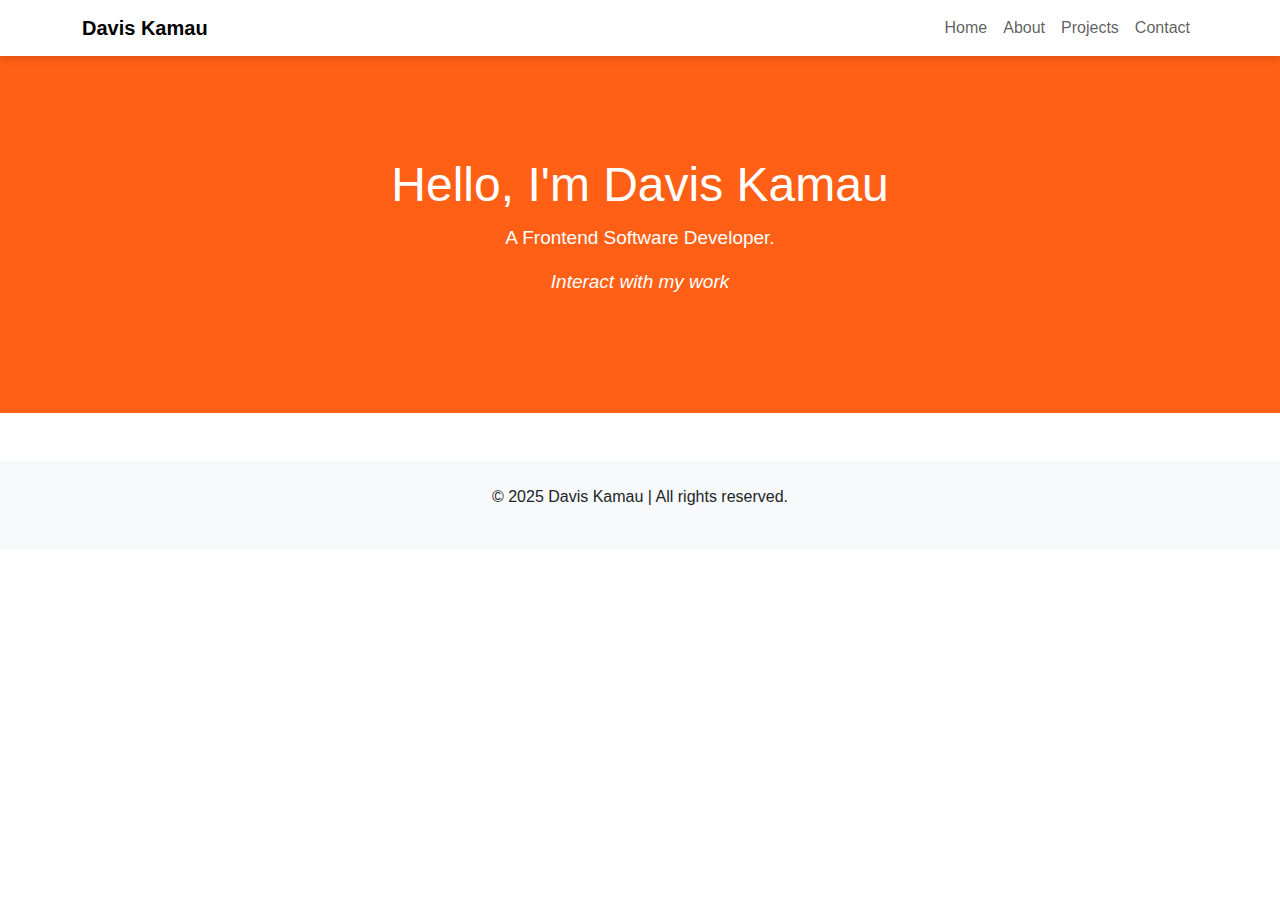
<file: index.html>
<!DOCTYPE html>
<html lang="en">
<head>
  
  <meta charset="UTF-8" />
  
  <meta name="viewport" content="width=device-width, initial-scale=1.0" />
  

  
  <title>Davis Kamau | Portfolio</title>

  <!-- Bootstrap CSS framework for styling and responsive layout -->
  <link rel="stylesheet" href="https://cdn.jsdelivr.net/npm/bootstrap@5.3.3/dist/css/bootstrap.min.css" />

  
  <link rel="stylesheet" href="style.css" />

  <!-- Inline styles and meta tags for SEO and branding -->
  

    
    
<style>
    /* Custom CSS styling starts here */
    body{
  background-color: white; 
  font-family: "Segoe UI", sans-serif; /* Modern clean font */
  margin: 0;
  padding: 0;
  box-sizing: border-box;
}


    /* Hero section styling */
    .hero {
      background-color: #ff6016; 
      color: white;
      padding: 100px 20px; /* Adds spacing inside the section */
      text-align: center; /* Centers the text */
    }

    .hero h1 {
      font-size: 48px; /* Large title */
      animation: fadeIn 2s ease-in-out; /* Fade-in animation */
    }

    .hero p {
      font-size: 19px; /* Slightly larger paragraph text */
      margin-top: 10px;
      animation: fadeIn 3s ease-in-out; /* Slower fade-in */
    }

    /* Animation keyframes for fade-in effect */
    @keyframes fadeIn {
      from { opacity: 0; transform: translateY(20px); } /* moved 20px down */
      to { opacity: 1; transform: translateY(0); }
    }

    /* Button spacing */
    .btn-primary {
      margin-top: 20px;
    }

    /* Navbar shadow for visual separation */
    .navbar {
      background-color: #fff; /* White background */
      box-shadow: 0 4px 6px rgba(0,0,0,0.1); /* Light shadow */
    }
  </style>
</head>

<body>

  <!-- Navigation bar at the top of the page -->
  <nav class="navbar navbar-expand-lg navbar-light sticky-top">
    <div class="container">
      <!-- Brand name / logo -->
      <a class="navbar-brand fw-bold" href="#">Davis Kamau</a>

      <!-- Toggle button for mobile menu -->
      <button class="navbar-toggler" type="button" data-bs-toggle="collapse" data-bs-target="#navMenu">
        <span class="navbar-toggler-icon"></span>
      </button>

      <!-- Collapsible menu items -->
      <div class="collapse navbar-collapse" id="navMenu">
        <ul class="navbar-nav ms-auto">
          <!-- Navigation links -->
          <li class="nav-item"><a class="nav-link" href="index.html">Home</a></li>
          <li class="nav-item"><a class="nav-link" href="about.html">About</a></li>
          <li class="nav-item"><a class="nav-link" href="projects.html">Projects</a></li>
          <li class="nav-item"><a class="nav-link" href="contact.html">Contact</a></li>
        </ul>
      </div>
    </div>
  </nav>

  <!-- Hero Section: Introduction and call-to-action -->
  <section class="hero">
    <div class="container">
      <h1>Hello, I'm Davis Kamau</h1>
      <p>A Frontend Software Developer.</p>
    
     <p><em>Interact with my work</em></p>
    </div>
  </section>

  <!-- Footer section at the bottom of the page -->
  <footer class="text-center py-4 mt-5 bg-light">
    <p>&copy; 2025 Davis Kamau | All rights reserved.</p>
  </footer>

  <!-- Bootstrap JavaScript bundle (for interactive components like navbar toggle) -->
  <script src="https://cdn.jsdelivr.net/npm/bootstrap@5.3.3/dist/js/bootstrap.bundle.min.js"></script>

</body>
</html>
<!-- End of HTML document -->
</file>
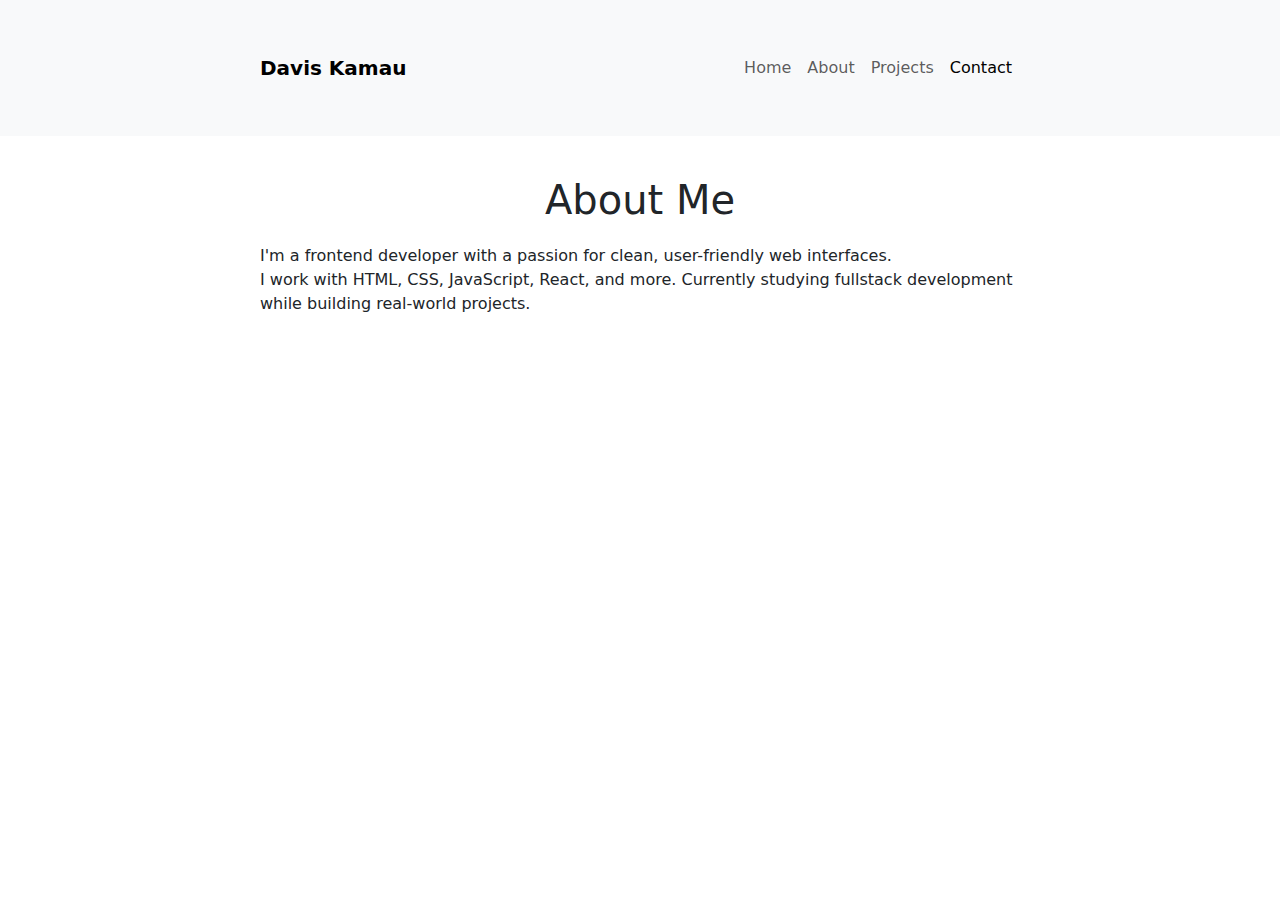
<file: about.html>
<!DOCTYPE html>
<html lang="en">
<head>
  <meta charset="UTF-8" />
  <meta name="viewport" content="width=device-width, initial-scale=1.0"/>
  <title>About | Davis Kamau</title>
  <link rel="stylesheet" href="https://cdn.jsdelivr.net/npm/bootstrap@5.3.3/dist/css/bootstrap.min.css" />
  <style>
    body {
      transition: background-color 0.5s, color 0.5s;
      scroll-behavior: smooth;
    }
  
    .container {
      max-width: 800px;
      margin: 0 auto;
      padding: 40px 20px;
      }
    
    
    .title {
      font-size: 2.5rem;
      margin-bottom: 20px;
      animation: slideUp 1s ease-out;
    }
    .lead {
      font-size: 1.2rem;
      line-height: 1.7;
      animation: fadeIn 2s ease-in-out;
    }
    @keyframes slideUp {
      from { transform: translateY(40px); opacity: 0; }
      to { transform: translateY(0); opacity: 1; }
    }
    @keyframes fadeIn {
      from { opacity: 0; }
      to { opacity: 1; }
    }
    .toggle-btn {
      position: fixed;
      bottom: 20px;
      right: 20px;
      z-index: 1000;
    }
    
  </style>
</head>
<body>

<!-- Navbar using Bootstrap -->
<nav class="navbar navbar-expand-lg navbar-light bg-light sticky-top">
  <div class="container">
    <!-- Brand name -->
    <a class="navbar-brand fw-bold" href="#">Davis Kamau</a>
    <!-- Button for mobile nav toggle -->
    <button class="navbar-toggler" type="button" data-bs-toggle="collapse" data-bs-target="#navMenu">
      <span class="navbar-toggler-icon"></span>
    </button>
    <!-- Navigation links -->
    <div class="collapse navbar-collapse" id="navMenu">
      <ul class="navbar-nav ms-auto">
        <li class="nav-item"><a class="nav-link" href="index.html">Home</a></li>
        <li class="nav-item"><a class="nav-link" href="about.html">About</a></li>
        <li class="nav-item"><a class="nav-link" href="projects.html">Projects</a></li>
        <li class="nav-item"><a class="nav-link active" href="#">Contact</a></li>
        <!-- Active page is highlighted -->
      </ul>
    </div>
  </div>
</nav>

<!-- About Section -->
<section class="container">
  <h1 class="title"><center>About Me</center></h1>
  <p>I'm a frontend developer with a passion for clean, user-friendly web interfaces.<br> I work with HTML, CSS, JavaScript, React, and more. Currently studying fullstack development while building real-world projects.</p>
</section>



<script src="https://cdn.jsdelivr.net/npm/bootstrap@5.3.3/dist/js/bootstrap.bundle.min.js"></script>
</body>
</html>
</file>
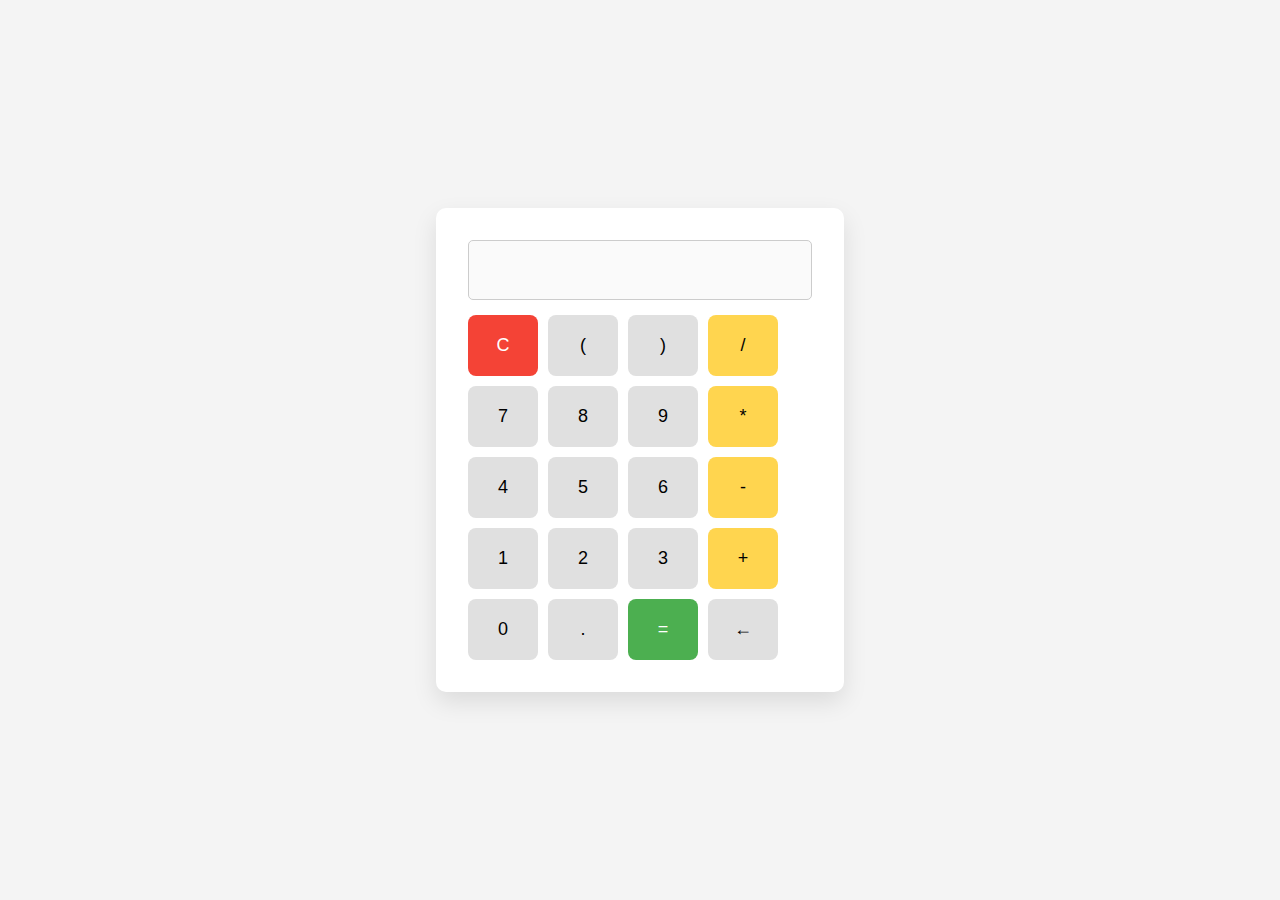
<file: calculator.html>
<!DOCTYPE html>
<!-- Declares the document type and HTML version -->
<html lang="en">
<!-- Sets the language of the document to English -->
<head>
  <!-- Character encoding for the document -->
  <meta charset="UTF-8" />
  
  <!-- Viewport setting for responsive design (declared twice, should remove duplicate) -->
  <meta name="viewport" content="width=device-width, initial-scale=1.0"/>

  <!-- Title displayed in the browser tab -->
  <title>Calculator | Davis Kamau</title>

  <!-- Font from Google Fonts -->
  <link href="https://fonts.googleapis.com/css2?family=Roboto+Mono&display=swap" rel="stylesheet">

  <!-- Link to external CSS file -->
  <link rel="stylesheet" href="style.css" />

  <!-- Duplicate meta viewport tag (can be removed) -->
  <meta name="viewport" content="width=device-width, initial-scale=1.0">

  <!-- SEO metadata -->
 

  <!-- Favicon -->
  <link rel="icon" href="favicon.ico" type="image/x-icon">

  <!-- Internal styles -->
  <style>
    * {
      box-sizing: border-box; /* Ensures padding and border are included in element's total width/height */
    }
    body {
      font-family: 'Roboto Mono', monospace; /* Sets monospaced font */
      display: flex; /* Flexbox layout */
      align-items: center; /* Vertically center content */
      justify-content: center; /* Horizontally center content */
      height: 100vh; /* Full viewport height */
      margin: 0; /* Remove default margin */
      background-color: #f4f4f4; /* Light grey background */
    }
    .calculator {
      background: #fff; /* White background */
      padding: 32px;
      border-radius: 10px; /* Rounded corners */
      box-shadow: 0 10px 25px rgba(0,0,0,0.1); /* Subtle shadow */
    }
    #display {
      width: 100%;
      height: 60px;
      font-size: 25px;
      text-align: right; /* Aligns input text to the right */
      margin-bottom: 15px;
      padding: 10px;
      border-radius: 5px;
      border: 1px solid #ccc;
    }
    .buttons {
      display: grid;
      grid-template-columns: repeat(4, 70px); /* 4 columns of equal width */
      gap: 10px; /* Space between buttons */
    }
    button {
      padding: 20px;
      font-size: 18px;
      border: none;
      background-color: #e0e0e0;
      border-radius: 8px;
      cursor: pointer;
      transition: background-color 0.3s ease;
    }
    button:hover {
      background-color: #c1c1c1; /* Darker on hover */
    }
    .operator {
      background-color: #ffd54f; /* Yellow for operators */
    }
    .operator:hover {
      background-color: #ffc107; /* Darker yellow on hover */
    }
    .equal {
      background-color: #4caf50; /* Green for equal button */
      color: white;
    }
    .equal:hover {
      background-color: #43a047; /* Darker green on hover */
    }
    .clear {
      background-color: #f44336; /* Red for clear button */
      color: white;
    }
    .clear:hover {
      background-color: #d32f2f; /* Darker red on hover */
    }
  </style>
</head>

<body>

  <!-- Calculator container -->
  <div class="calculator">
    <!-- Display where input and result appear -->
    <input type="text" id="display" disabled />

    <!-- Buttons layout -->
    <div class="buttons">
      <!-- Top row: clear, parentheses, divide -->
      <button onclick="clearDisplay()" class="clear">C</button>
      <button onclick="appendToDisplay('(')">(</button>
      <button onclick="appendToDisplay(')')">)</button>
      <button onclick="appendToDisplay('/')" class="operator">/</button>

      <!-- Number and operator buttons -->
      <button onclick="appendToDisplay('7')">7</button>
      <button onclick="appendToDisplay('8')">8</button>
      <button onclick="appendToDisplay('9')">9</button>
      <button onclick="appendToDisplay('*')" class="operator">*</button>

      <button onclick="appendToDisplay('4')">4</button>
      <button onclick="appendToDisplay('5')">5</button>
      <button onclick="appendToDisplay('6')">6</button>
      <button onclick="appendToDisplay('-')" class="operator">-</button>

      <button onclick="appendToDisplay('1')">1</button>
      <button onclick="appendToDisplay('2')">2</button>
      <button onclick="appendToDisplay('3')">3</button>
      <button onclick="appendToDisplay('+')" class="operator">+</button>

      <button onclick="appendToDisplay('0')">0</button>
      <button onclick="appendToDisplay('.')">.</button>
      <button onclick="calculateResult()" class="equal">=</button>
      <button onclick="backspace()">←</button>
    </div>
  </div>

  <!-- JavaScript functionality -->
  <script>
    const display = document.getElementById("display"); // Reference to the display input

    // Appends a value (number/operator) to the display
    function appendToDisplay(value) {
      display.value += value;
    }

    // Clears the entire display
    function clearDisplay() {
      display.value = "";
    }

    // Removes the last character from the display
    function backspace() {
      display.value = display.value.slice(0, -1);
    }

    // Evaluates the expression and shows result or error
    function calculateResult() {
      try {
        display.value = eval(display.value); // Evaluate expression (use with caution)
      } catch (error) {
        display.value = "Error"; // If invalid input, show error
      }
    }
  </script>

</body>
</html>
</file>
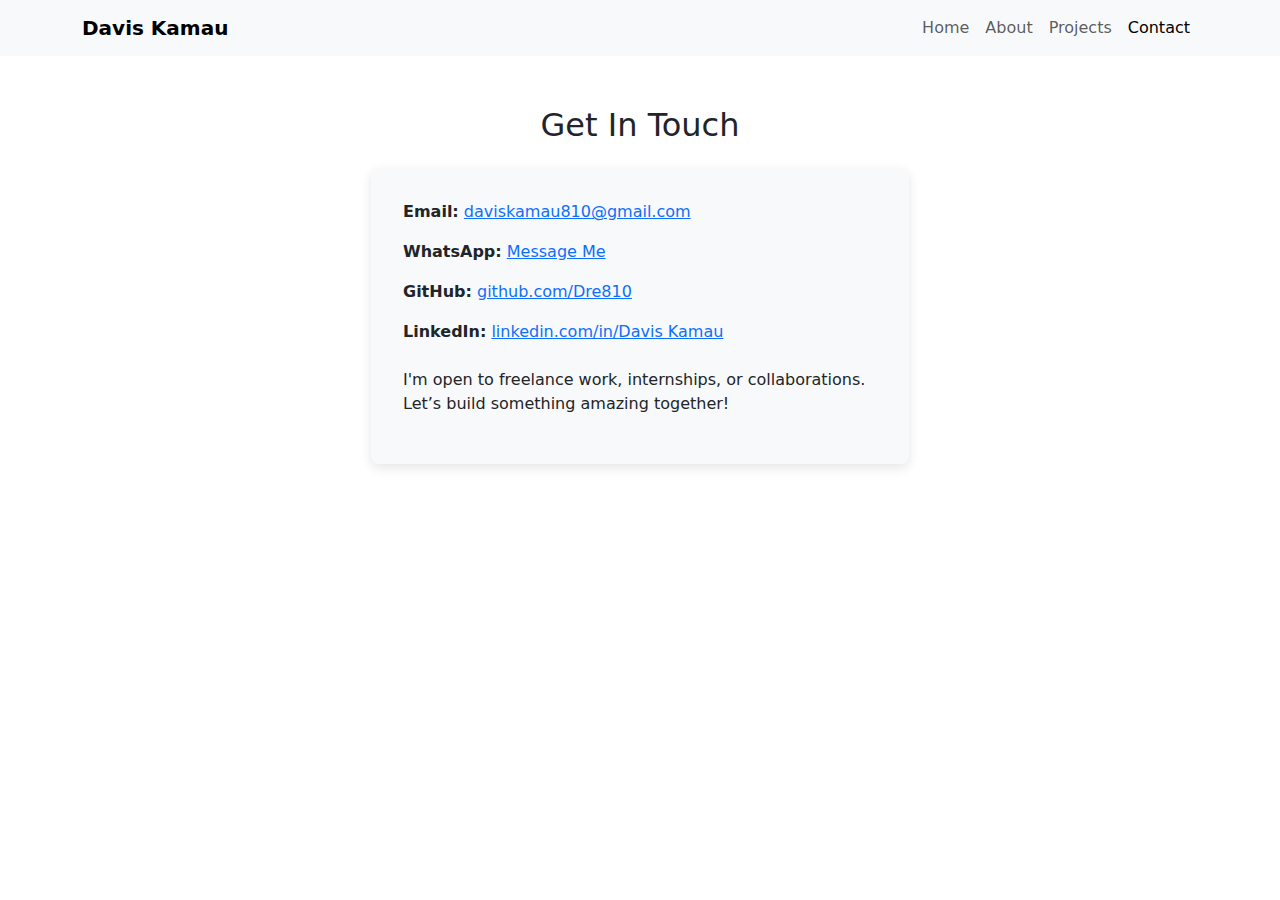
<file: contact.html>
<!DOCTYPE html>
<!-- Declares the document as an HTML5 document -->
<html lang="en">
<!-- Sets the language to English -->
<head>
  <!-- Character encoding for the document -->
  <meta charset="UTF-8" />
  <!-- Viewport meta tag for responsive design -->
  <meta name="viewport" content="width=device-width, initial-scale=1.0"/>
  
  <!-- Title displayed in browser tab -->
  <title>Contact | Davis Kamau</title>

  <!-- Bootstrap CSS for layout and components -->
  <link rel="stylesheet" href="https://cdn.jsdelivr.net/npm/bootstrap@5.3.3/dist/css/bootstrap.min.css" />
  
  <!-- Custom CSS -->
  <link rel="stylesheet" href="style.css" />

  

  
  


  <!-- Internal CSS for page-specific styles -->
  <style>
    body {
      transition: background-color 0.4s, color 0.4s;
      scroll-behavior: smooth; /* Smooth scrolling behavior */
    }

   

    .contact-section {
      padding: 50px 20px; /* Adds spacing around the section */
    }

    .contact-card {
      background-color: #f8f9fa; /* Light background for contact card */
      padding: 32px;
      border-radius: 8px;
      box-shadow: 0 4px 12px rgba(0, 0, 0, 0.1); /* Soft shadow */
      transition: transform 0.3s ease; /* Animation on hover */
    }

    .contact-card:hover {
      transform: translateY(-5px); /* Slight lift effect on hover */
    }

    .toggle-btn {
      position: fixed;
      bottom: 21px;
      right: 21px;
      z-index: 1000; /* Keeps it above all other elements */
    }
  </style>
</head>
<body>

<!-- Navbar using Bootstrap -->
<nav class="navbar navbar-expand-lg navbar-light bg-light sticky-top">
  <div class="container">
    <!-- Brand name -->
    <a class="navbar-brand fw-bold" href="#">Davis Kamau</a>
    <!-- Button for mobile nav toggle -->
    <button class="navbar-toggler" type="button" data-bs-toggle="collapse" data-bs-target="#navMenu">
      <span class="navbar-toggler-icon"></span>
    </button>
    <!-- Navigation links -->
    <div class="collapse navbar-collapse" id="navMenu">
      <ul class="navbar-nav ms-auto">
        <li class="nav-item"><a class="nav-link" href="index.html">Home</a></li>
        <li class="nav-item"><a class="nav-link" href="about.html">About</a></li>
        <li class="nav-item"><a class="nav-link" href="projects.html">Projects</a></li>
        <li class="nav-item"><a class="nav-link active" href="#">Contact</a></li>
        <!-- Active page is highlighted -->
      </ul>
    </div>
  </div>
</nav>

<!-- Contact Section Content -->
<section class="container contact-section">
  <h2 class="mb-4 text-center">Get In Touch</h2>
  <div class="row justify-content-center">
    <div class="col-md-6">
      <div class="contact-card">
        <!-- Contact Details -->
        <p><strong>Email:</strong> <a href="mailto:yourname@gmail.com">daviskamau810@gmail.com</a></p>
        <p><strong>WhatsApp:</strong> <a href="https://wa.me/254757090860" target="_blank">Message Me</a></p>
        <p><strong>GitHub:</strong> <a href="https://github.com/Dre810" target="_blank">github.com/Dre810</a></p>
        <p><strong>LinkedIn:</strong> <a href="https://linkedin.com/in/Davis Kamau" target="_blank">linkedin.com/in/Davis Kamau</a></p>
        <p class="mt-4">I'm open to freelance work, internships, or collaborations. Let’s build something amazing together!</p>
      </div>
    </div>
  </div>
</section>



<!-- Bootstrap JS bundle for responsive features like nav toggler -->
<script src="https://cdn.jsdelivr.net/npm/bootstrap@5.3.3/dist/js/bootstrap.bundle.min.js"></script>

</body>
</html>
</file>
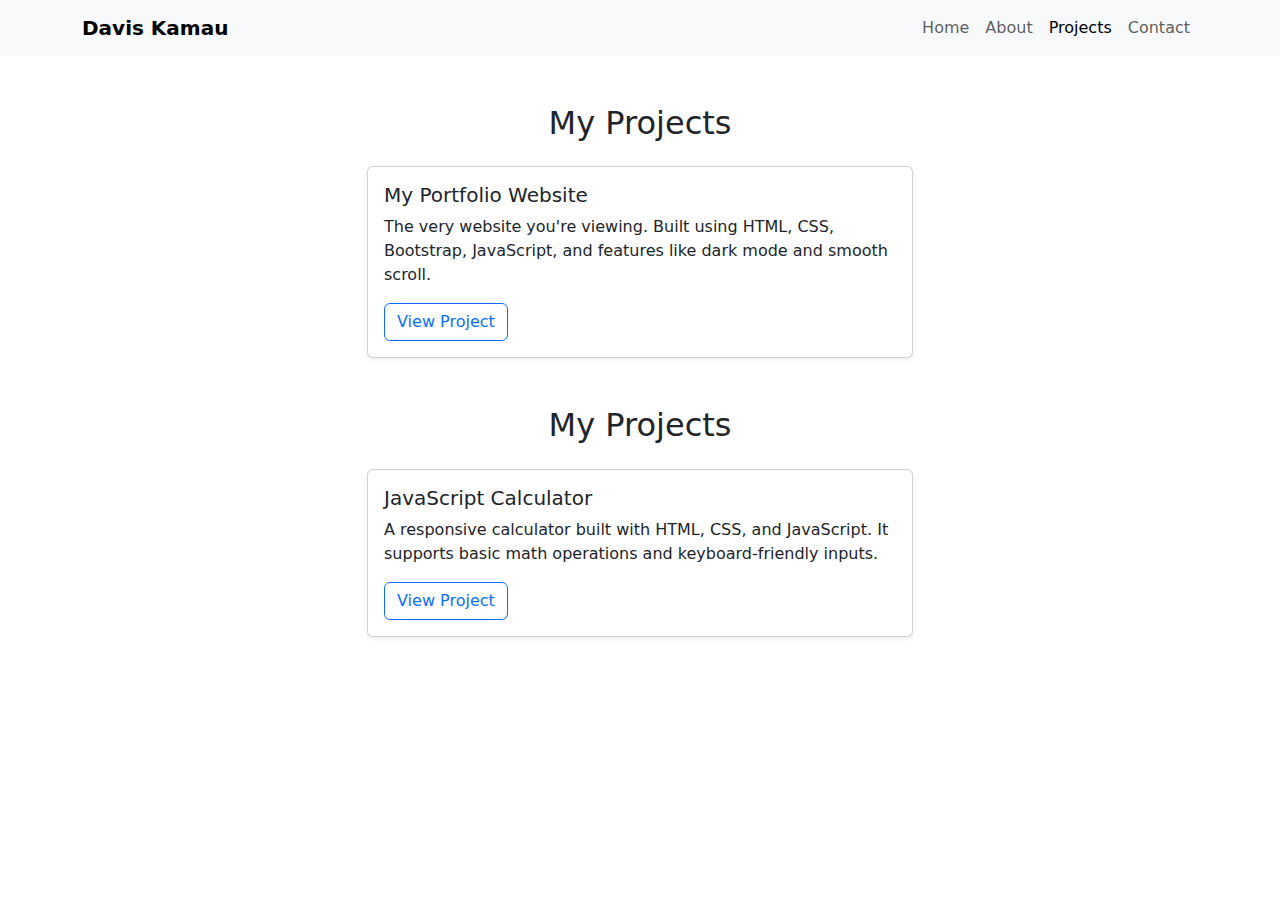
<file: projects.html>
<!DOCTYPE html>
<!-- HTML5 declaration -->
<html lang="en">
<!-- Sets document language to English -->
<head>
  <meta charset="UTF-8" />
  <!-- Responsive design meta tag -->
  <meta name="viewport" content="width=device-width, initial-scale=1.0"/>

  <!-- Page title shown in browser tab -->
  <title>Projects | Davis Kamau</title>

  <!-- Bootstrap CSS -->
  <link rel="stylesheet" href="https://cdn.jsdelivr.net/npm/bootstrap@5.3.3/dist/css/bootstrap.min.css" />
  
  <!-- Custom external CSS -->
  <link rel="stylesheet" href="style.css" />



  <!-- ✅ SEO Metadata -->
  


  <!-- Inline page-specific CSS -->
  <style>
    body {
      transition: background-color 0.4s, color 0.4s;
      scroll-behavior: smooth; /* Smooth scrolling when navigating */
    }

  

    .project-card {
      transition: transform 0.3s, box-shadow 0.3s;
    }

    .project-card:hover {
      transform: translateY(-10px);
      box-shadow: 0 8px 20px rgba(0,0,0,0.15);
    }

    .toggle-btn {
      position: fixed;
      bottom: 20px;
      right: 20px;
      z-index: 1000;
    }
  </style>
</head>

<body>

<!-- Navbar using Bootstrap components -->
<nav class="navbar navbar-expand-lg navbar-light bg-light sticky-top">
  <div class="container">
    <a class="navbar-brand fw-bold" href="#">Davis Kamau</a>
    <button class="navbar-toggler" type="button" data-bs-toggle="collapse" data-bs-target="#navMenu">
      <span class="navbar-toggler-icon"></span>
    </button>
    <div class="collapse navbar-collapse" id="navMenu">
      <ul class="navbar-nav ms-auto">
        <li class="nav-item"><a class="nav-link" href="index.html">Home</a></li>
        <li class="nav-item"><a class="nav-link" href="about.html">About</a></li>
        <li class="nav-item"><a class="nav-link active" href="#">Projects</a></li>
        <li class="nav-item"><a class="nav-link" href="contact.html">Contact</a></li>
      </ul>
    </div>
  </div>
</nav>

<!-- Projects Section 1 -->
<section class="container my-5">
  <h2 class="text-center mb-4">My Projects</h2>
  <div class="row justify-content-center">
    <div class="col-md-6">
      <div class="card shadow-sm">
        <div class="card-body">
          <h5 class="card-title">My Portfolio Website</h5>
          <p class="card-text">
            The very website you're viewing. Built using HTML, CSS, Bootstrap, JavaScript, and features like dark mode and smooth scroll.
          </p>
          <a href="index.html" class="btn btn-outline-primary" target="_blank">View Project</a>
        </div>
      </div>
    </div>
  </div>
</section>

<!-- Projects Section 2 (Duplicate heading, consider changing it) -->
<section class="container my-5">
  <h2 class="text-center mb-4">My Projects</h2> <!-- ❌ Repeated heading, should be unique -->
  <div class="row justify-content-center">
    <div class="col-md-6">
      <div class="card shadow-sm">
        <div class="card-body">
          <h5 class="card-title">JavaScript Calculator</h5>
          <p class="card-text">
            A responsive calculator built with HTML, CSS, and JavaScript. It supports basic math operations and keyboard-friendly inputs.
          </p>
          <a href="calculator.html" class="btn btn-outline-primary" target="_blank">View Project</a>
        </div>
      </div>
    </div>
  </div>
</section>



<!-- Bootstrap JS for nav toggler and other interactive components -->
<script src="https://cdn.jsdelivr.net/npm/bootstrap@5.3.3/dist/js/bootstrap.bundle.min.js"></script>

</body>
</html>
</file>
<file: style.css>
/* Make all images responsive by default */
img {
  max-width: 100%; /* Ensures image never overflows its container */
  height: auto;    /* Maintains the image's aspect ratio */
}

/* Responsive styles for screens 768px wide or smaller (tablets and phones) */
@media screen and (max-width: 768px) {
  
  /* Adjust navigation layout for small screens */
  nav {
    flex-direction: column;  /* Stack nav items vertically */
    align-items: center;     /* Center align them horizontally */
    gap: 10px;               /* Space between nav items */
  }

  /* Style navbar links for mobile layout */
  .navbar-links {
    flex-direction: column; /* Stack links vertically */
    width: 100%;            /* Full width of screen */
    text-align: center;     /* Center-align link text */
  }

  /* Make each project card full-width and add spacing */
  .project-card {
    width: 100%;             /* Take up entire screen width */
    margin-bottom: 20px;     /* Space between stacked cards */
  }

  /* Reduce section padding for smaller screens */
  section {
    padding: 20px 10px;      /* Less padding for compact layout */
  }

  /* Adjust heading sizes for better readability */
  h1, h2 {
    font-size: 1.5rem;       /* Scale down headings */
  }

  /* Adjust paragraph font size for readability */
  p {
    font-size: 1rem;         /* Slightly smaller text */
  }
}
</file>
